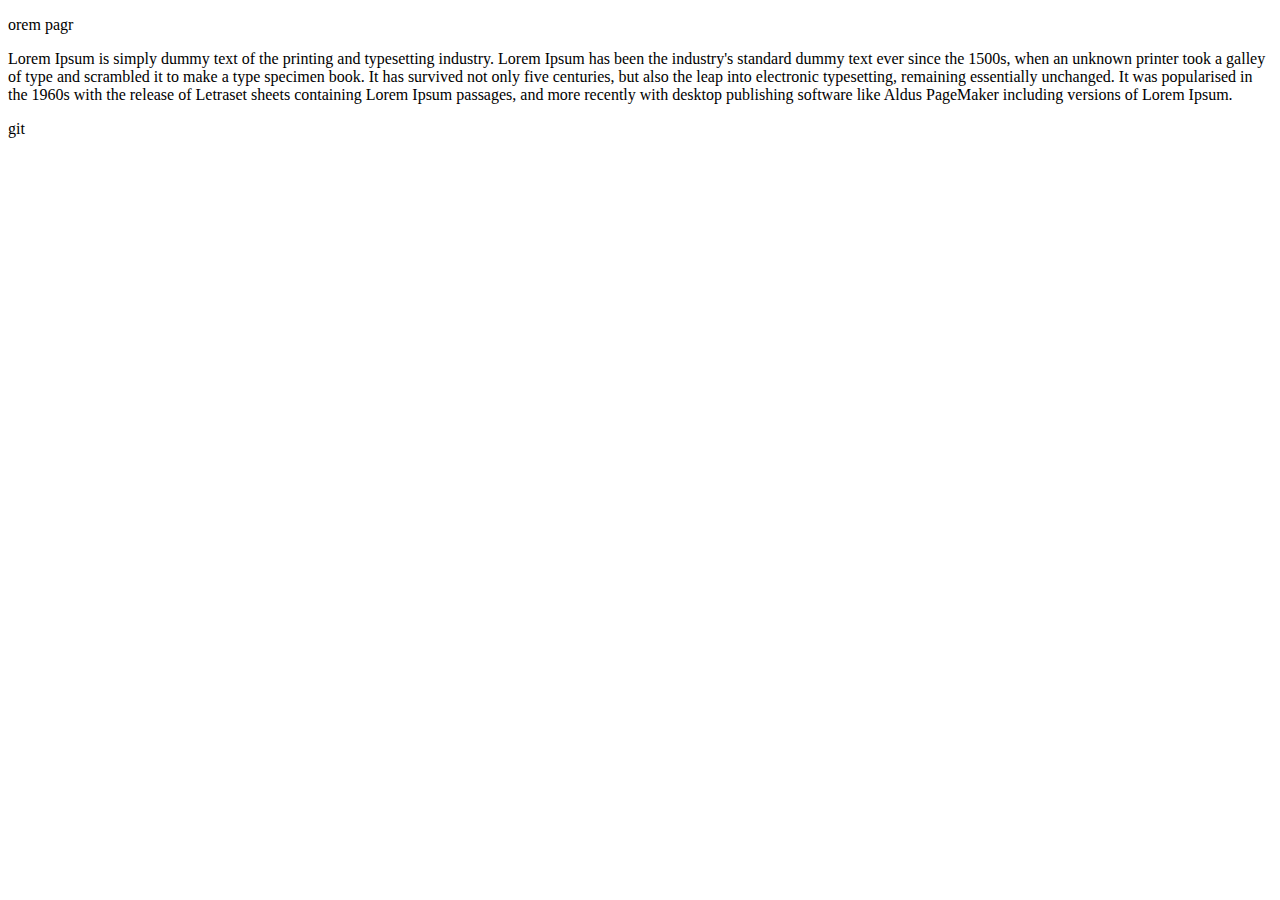
<file: index.htm>
<!DOCTYPE html>
<html lang="en">
<head>
    <meta charset="UTF-8">
    <meta name="viewport" content="width=device-width, initial-scale=1.0">
    <title>Document</title>
</head>
<body>
    <p>orem pagr</p>
    <p>
Lorem Ipsum is simply dummy text of the printing and typesetting industry. Lorem Ipsum has been the industry's standard dummy text ever since the 1500s, when an unknown printer took a galley of type and scrambled it to make a type specimen book. It has survived not only five centuries, but also the leap into electronic typesetting, remaining essentially unchanged. It was popularised in the 1960s with the release of Letraset sheets containing Lorem Ipsum passages, and more recently with desktop publishing software like Aldus PageMaker including versions of Lorem Ipsum.</p>
</body>
</html>git
</file>
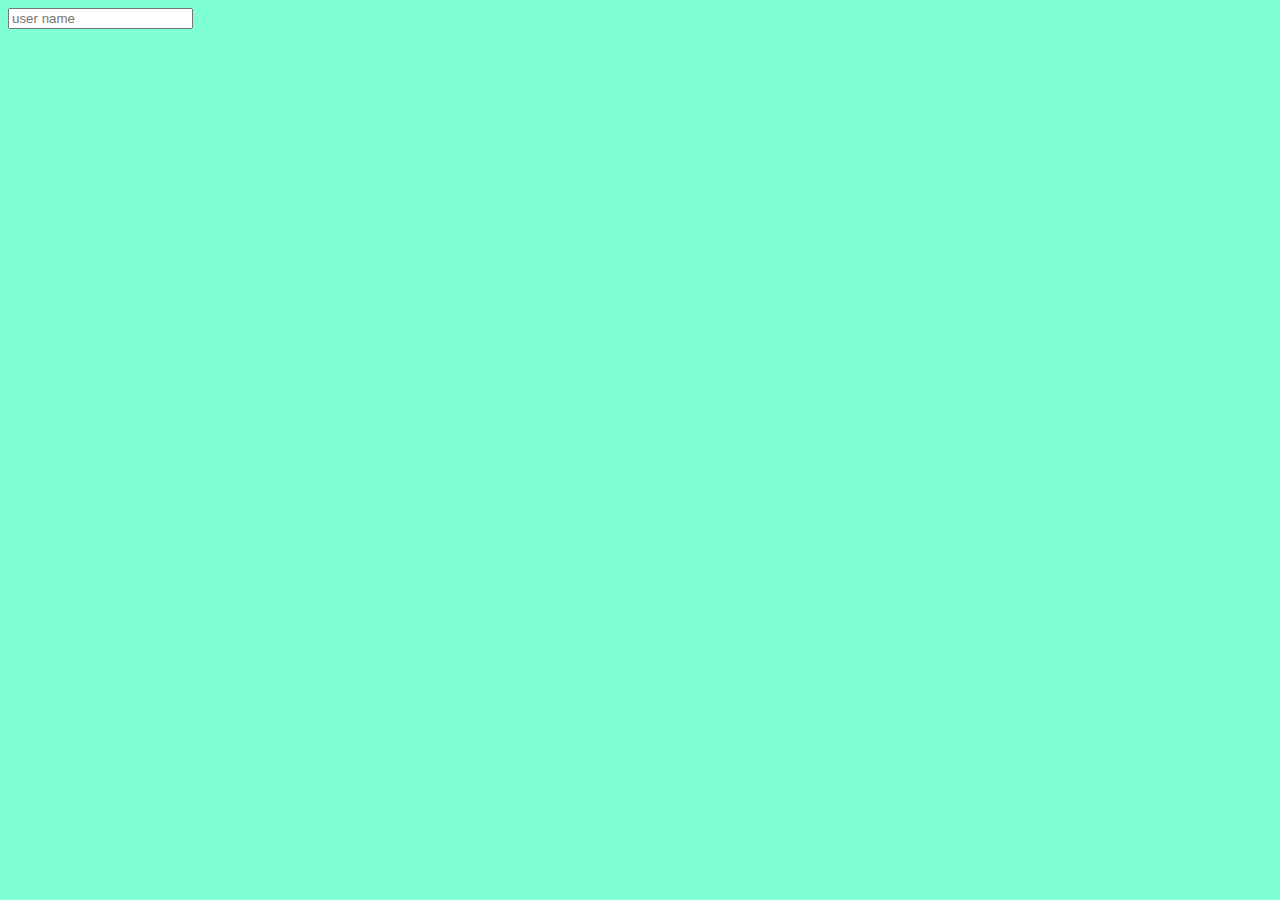
<file: aboutus.html>
<!DOCTYPE html>
<html lang="en">
<head>
    <meta charset="UTF-8">
    <meta name="viewport" content="width=device-width, initial-scale=1.0">
    <title>Document</title>
</head>
<body style="background-color: aquamarine;">
<input type="user name" placeholder="user name">
    
</body>
</html>
</file>
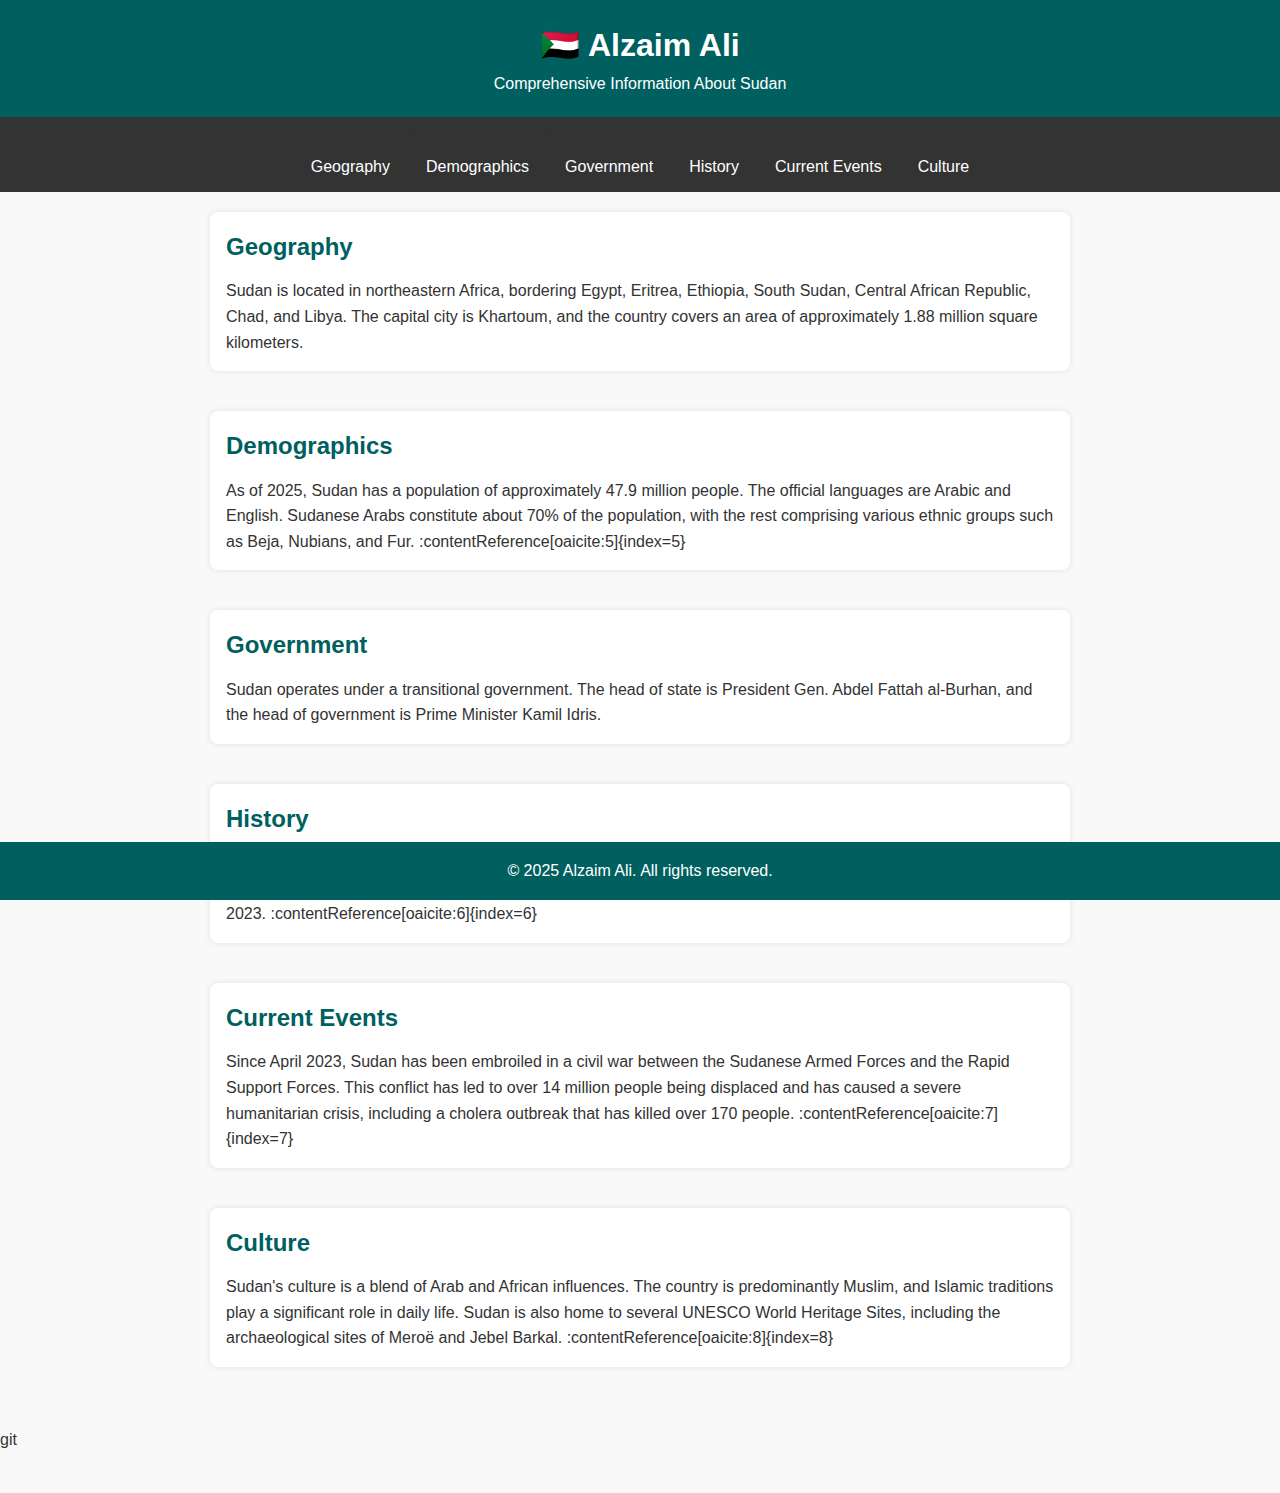
<file: basic.html>
<!DOCTYPE html>
<html lang="en">
<head>
  <meta charset="UTF-8" />
  <meta name="viewport" content="width=device-width, initial-scale=1.0"/>
  <title>Alzaim Ali - Sudan Information</title>
  <link rel="stylesheet" href="styles.css" />
</head>
<body>
  <header>
    <h1>🇸🇩 Alzaim Ali</h1>
    <p>Comprehensive Information About Sudan</p>
  </header>

  <nav>
    <ul>
      <li><a href="#geography">Geography</a></li>
      <li><a href="#demographics">Demographics</a></li>
      <li><a href="#government">Government</a></li>
      <li><a href="#history">History</a></li>
      <li><a href="#current">Current Events</a></li>
      <li><a href="#culture">Culture</a></li>
    </ul>
  </nav>

  <main>
    <section id="geography">
      <h2>Geography</h2>
      <p>Sudan is located in northeastern Africa, bordering Egypt, Eritrea, Ethiopia, South Sudan, Central African Republic, Chad, and Libya. The capital city is Khartoum, and the country covers an area of approximately 1.88 million square kilometers.</p>
    </section>

    <section id="demographics">
      <h2>Demographics</h2>
      <p>As of 2025, Sudan has a population of approximately 47.9 million people. The official languages are Arabic and English. Sudanese Arabs constitute about 70% of the population, with the rest comprising various ethnic groups such as Beja, Nubians, and Fur. :contentReference[oaicite:5]{index=5}</p>
    </section>

    <section id="government">
      <h2>Government</h2>
      <p>Sudan operates under a transitional government. The head of state is President Gen. Abdel Fattah al-Burhan, and the head of government is Prime Minister Kamil Idris.</p>
    </section>

    <section id="history">
      <h2>History</h2>
      <p>Sudan has a rich history, with ancient civilizations such as the Kingdom of Kush. In modern times, Sudan gained independence in 1956. The country has experienced multiple coups, with the most recent civil war starting in April 2023. :contentReference[oaicite:6]{index=6}</p>
    </section>

    <section id="current">
      <h2>Current Events</h2>
      <p>Since April 2023, Sudan has been embroiled in a civil war between the Sudanese Armed Forces and the Rapid Support Forces. This conflict has led to over 14 million people being displaced and has caused a severe humanitarian crisis, including a cholera outbreak that has killed over 170 people. :contentReference[oaicite:7]{index=7}</p>
    </section>

    <section id="culture">
      <h2>Culture</h2>
      <p>Sudan's culture is a blend of Arab and African influences. The country is predominantly Muslim, and Islamic traditions play a significant role in daily life. Sudan is also home to several UNESCO World Heritage Sites, including the archaeological sites of Meroë and Jebel Barkal. :contentReference[oaicite:8]{index=8}</p>
    </section>
  </main>

  <footer>
    <p>&copy; 2025 Alzaim Ali. All rights reserved.</p>
  </footer>
</body>
</html>git
</file>
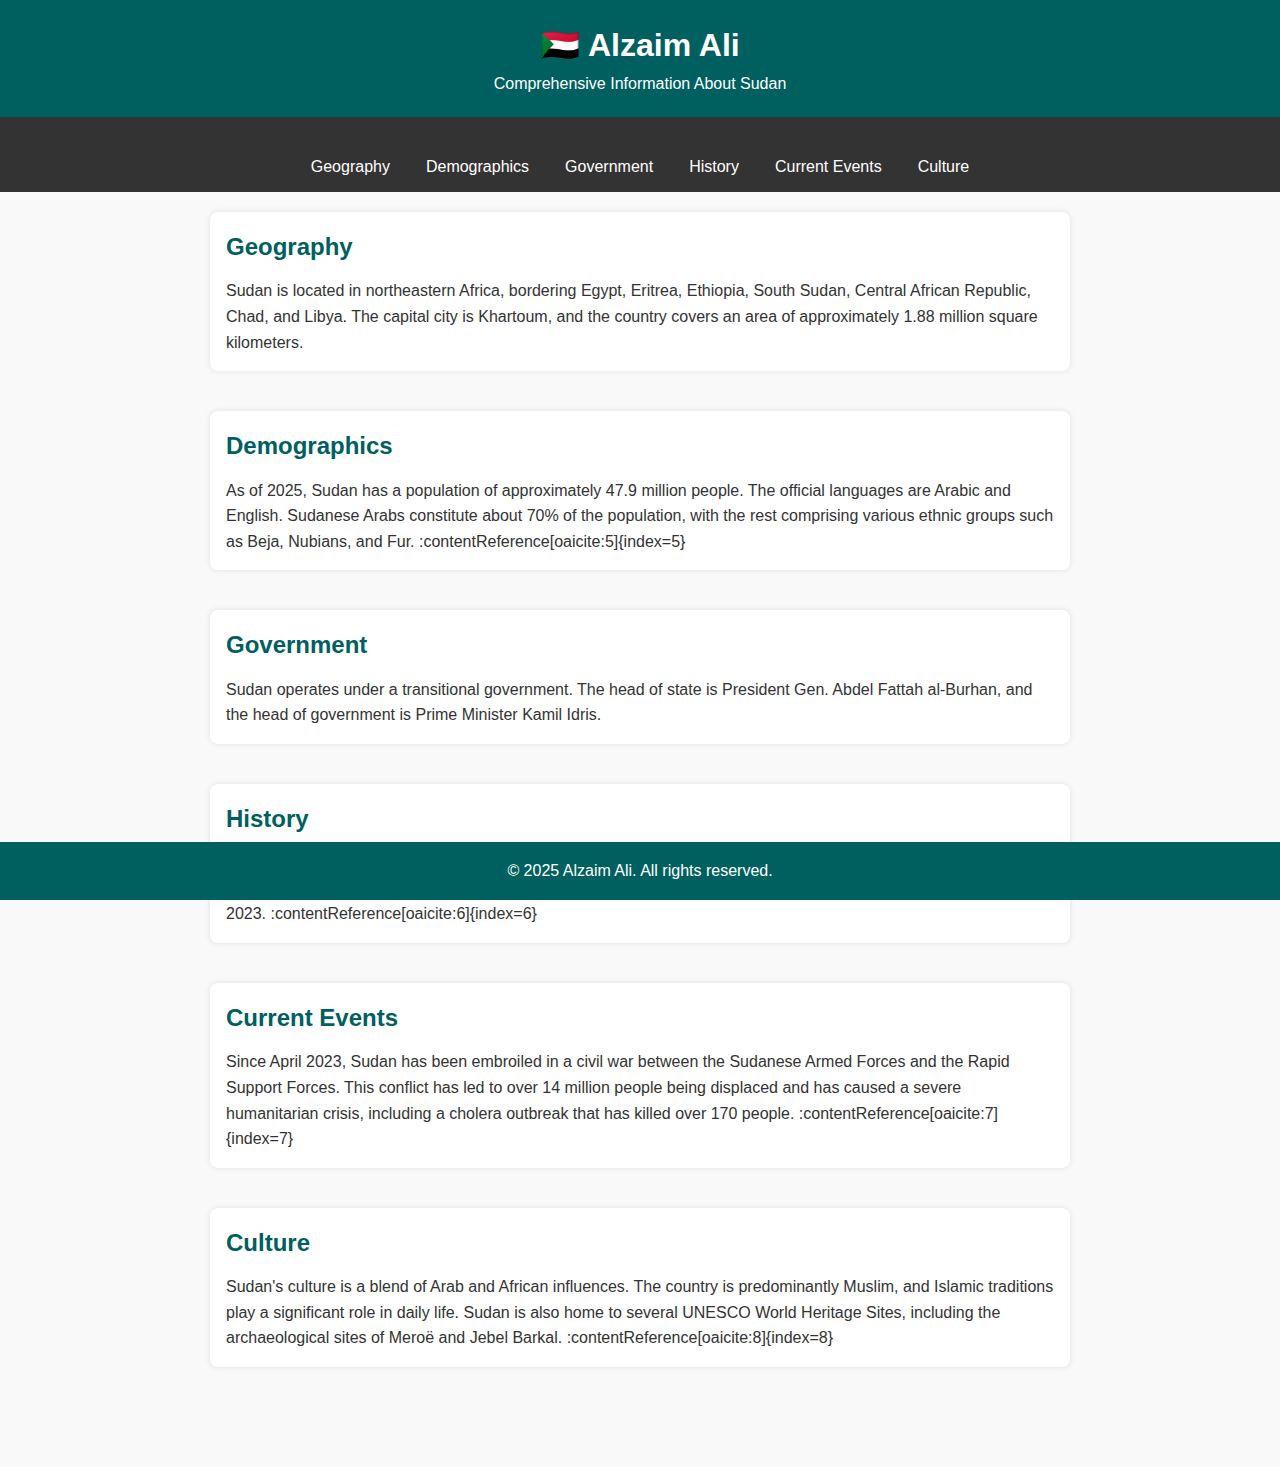
<file: intex.html>
<!DOCTYPE html>
<html lang="en">
<head>
  <meta charset="UTF-8" />
  <meta name="viewport" content="width=device-width, initial-scale=1.0"/>
  <title>Alzaim Ali - Sudan Information</title>
  <link rel="stylesheet" href="styles.css" />
</head>
<body>
  <header>
    <h1>🇸🇩 Alzaim Ali</h1>
    <p>Comprehensive Information About Sudan</p>
  </header>

  <nav>
    <ul>
      <li><a href="#geography">Geography</a></li>
      <li><a href="#demographics">Demographics</a></li>
      <li><a href="#government">Government</a></li>
      <li><a href="#history">History</a></li>
      <li><a href="#current">Current Events</a></li>
      <li><a href="#culture">Culture</a></li>
    </ul>
  </nav>

  <main>
    <section id="geography">
      <h2>Geography</h2>
      <p>Sudan is located in northeastern Africa, bordering Egypt, Eritrea, Ethiopia, South Sudan, Central African Republic, Chad, and Libya. The capital city is Khartoum, and the country covers an area of approximately 1.88 million square kilometers.</p>
    </section>

    <section id="demographics">
      <h2>Demographics</h2>
      <p>As of 2025, Sudan has a population of approximately 47.9 million people. The official languages are Arabic and English. Sudanese Arabs constitute about 70% of the population, with the rest comprising various ethnic groups such as Beja, Nubians, and Fur. :contentReference[oaicite:5]{index=5}</p>
    </section>

    <section id="government">
      <h2>Government</h2>
      <p>Sudan operates under a transitional government. The head of state is President Gen. Abdel Fattah al-Burhan, and the head of government is Prime Minister Kamil Idris.</p>
    </section>

    <section id="history">
      <h2>History</h2>
      <p>Sudan has a rich history, with ancient civilizations such as the Kingdom of Kush. In modern times, Sudan gained independence in 1956. The country has experienced multiple coups, with the most recent civil war starting in April 2023. :contentReference[oaicite:6]{index=6}</p>
    </section>

    <section id="current">
      <h2>Current Events</h2>
      <p>Since April 2023, Sudan has been embroiled in a civil war between the Sudanese Armed Forces and the Rapid Support Forces. This conflict has led to over 14 million people being displaced and has caused a severe humanitarian crisis, including a cholera outbreak that has killed over 170 people. :contentReference[oaicite:7]{index=7}</p>
    </section>

    <section id="culture">
      <h2>Culture</h2>
      <p>Sudan's culture is a blend of Arab and African influences. The country is predominantly Muslim, and Islamic traditions play a significant role in daily life. Sudan is also home to several UNESCO World Heritage Sites, including the archaeological sites of Meroë and Jebel Barkal. :contentReference[oaicite:8]{index=8}</p>
    </section>
  </main>

  <footer>
    <p>&copy; 2025 Alzaim Ali. All rights reserved.</p>
  </footer>
</body>
</html>
</file>
<file: styles.css>
/* Basic reset */
* { margin: 0; padding: 0; box-sizing: border-box; }

body {
  font-family: 'Segoe UI', sans-serif;
  background: #f9f9f9;
  color: #333;
  line-height: 1.6;
  padding-bottom: 40px;
}
header {
  background: #005f5f;
  color: #fff;
  text-align: center;
  padding: 20px 0;
}
nav {
  background: #333;
}
nav ul {
  display: flex;
  justify-content: center;
  flex-wrap: wrap;
}
nav a {
  color: #fff;
  padding: 12px 18px;
  text-decoration: none;
  display: block;
}
nav a:hover {
  background: #444;
}

main {
  padding: 20px;
  max-width: 900px;
  margin: 0 auto;
}
section {
  margin-bottom: 40px;
  background: #fff;
  padding: 16px;
  border-radius: 8px;
  box-shadow: 0 0 6px rgba(0,0,0,0.1);
}
section h2 {
  margin-bottom: 12px;
  color: #005f5f;
}
ul { list-style: disc inside; }

footer {
  text-align: center;
  padding: 16px 0;
  background: #005f5f;
  color: #fff;
  position: fixed;
  width: 100%;
  bottom: 0;
}
</file>
